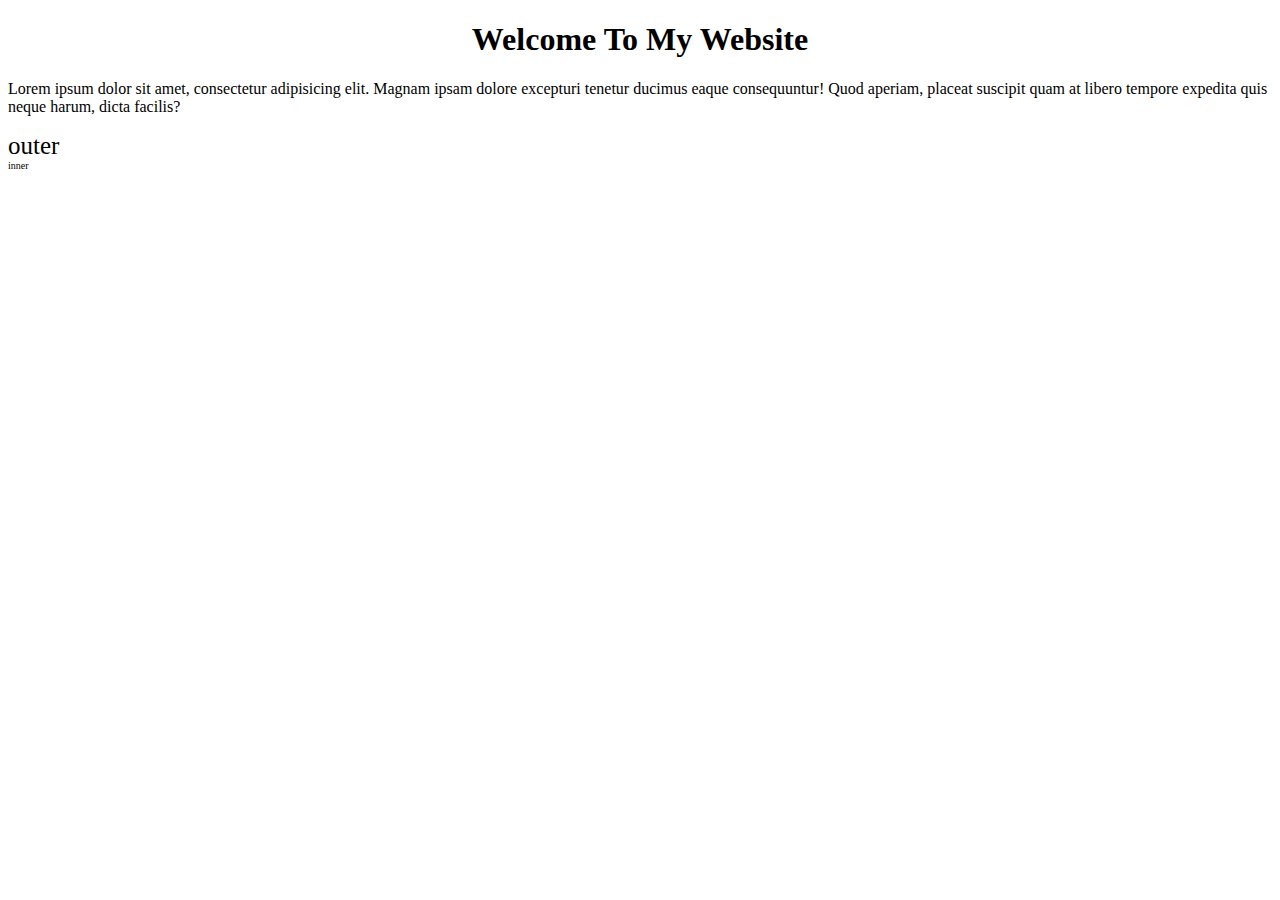
<file: index.html>
<!DOCTYPE html>
<html lang="en">
<head>
    <meta charset="UTF-8">
    <meta name="viewport" content="width=device-width, initial-scale=1.0">
    <title>CSS level 1</title>
    <!-- <style>
    h1{
        color:red;

    }
</style> -->
<!-- <style>
    button{
        background-color:blue;
    } -->
</style>
<link rel="stylesheet" href="style.css">
</head>
<body>
    <!-- <div id="box">
        hello world
    </div>
    <h1 class="heading">shree1</h1>
    <h2 class="heading">shree2</h2>
    <h3 class="heading">shree3</h3>
    <button>Click here1</button>
    <p>Lorem ipsum dolor sit amet, consectetur adipisicing elit. Debitis architecto quibusdam eligendi mollitia, excepturi quod error accusamus asperiores aperiam exercitationem blanditiis culpa reprehenderit, provident a voluptatem unde doloribus! Asperiores, quia.</p>
     -->
    <h1>welcome to my website</h1>
    <p>Lorem ipsum dolor sit amet, consectetur adipisicing elit. Magnam ipsam dolore excepturi tenetur ducimus eaque consequuntur! Quod aperiam, placeat suscipit quam at libero tempore expedita quis neque harum, dicta facilis?</p>
    <div id="outer"> 
        outer
        <div id="inner">
            inner

        </div>
    </div>

    <!-- <h1 style="color:red">Hello World</h1>
    <h1 style="color:purple">Hello World</h1> -->
    <!-- <h1 id="HeadingOne">lets code</h1>
    <p class="myClass">So i have started learning css</p>
    <button class="myClass">Click me</button> -->
   

</body>
</html>
</file>
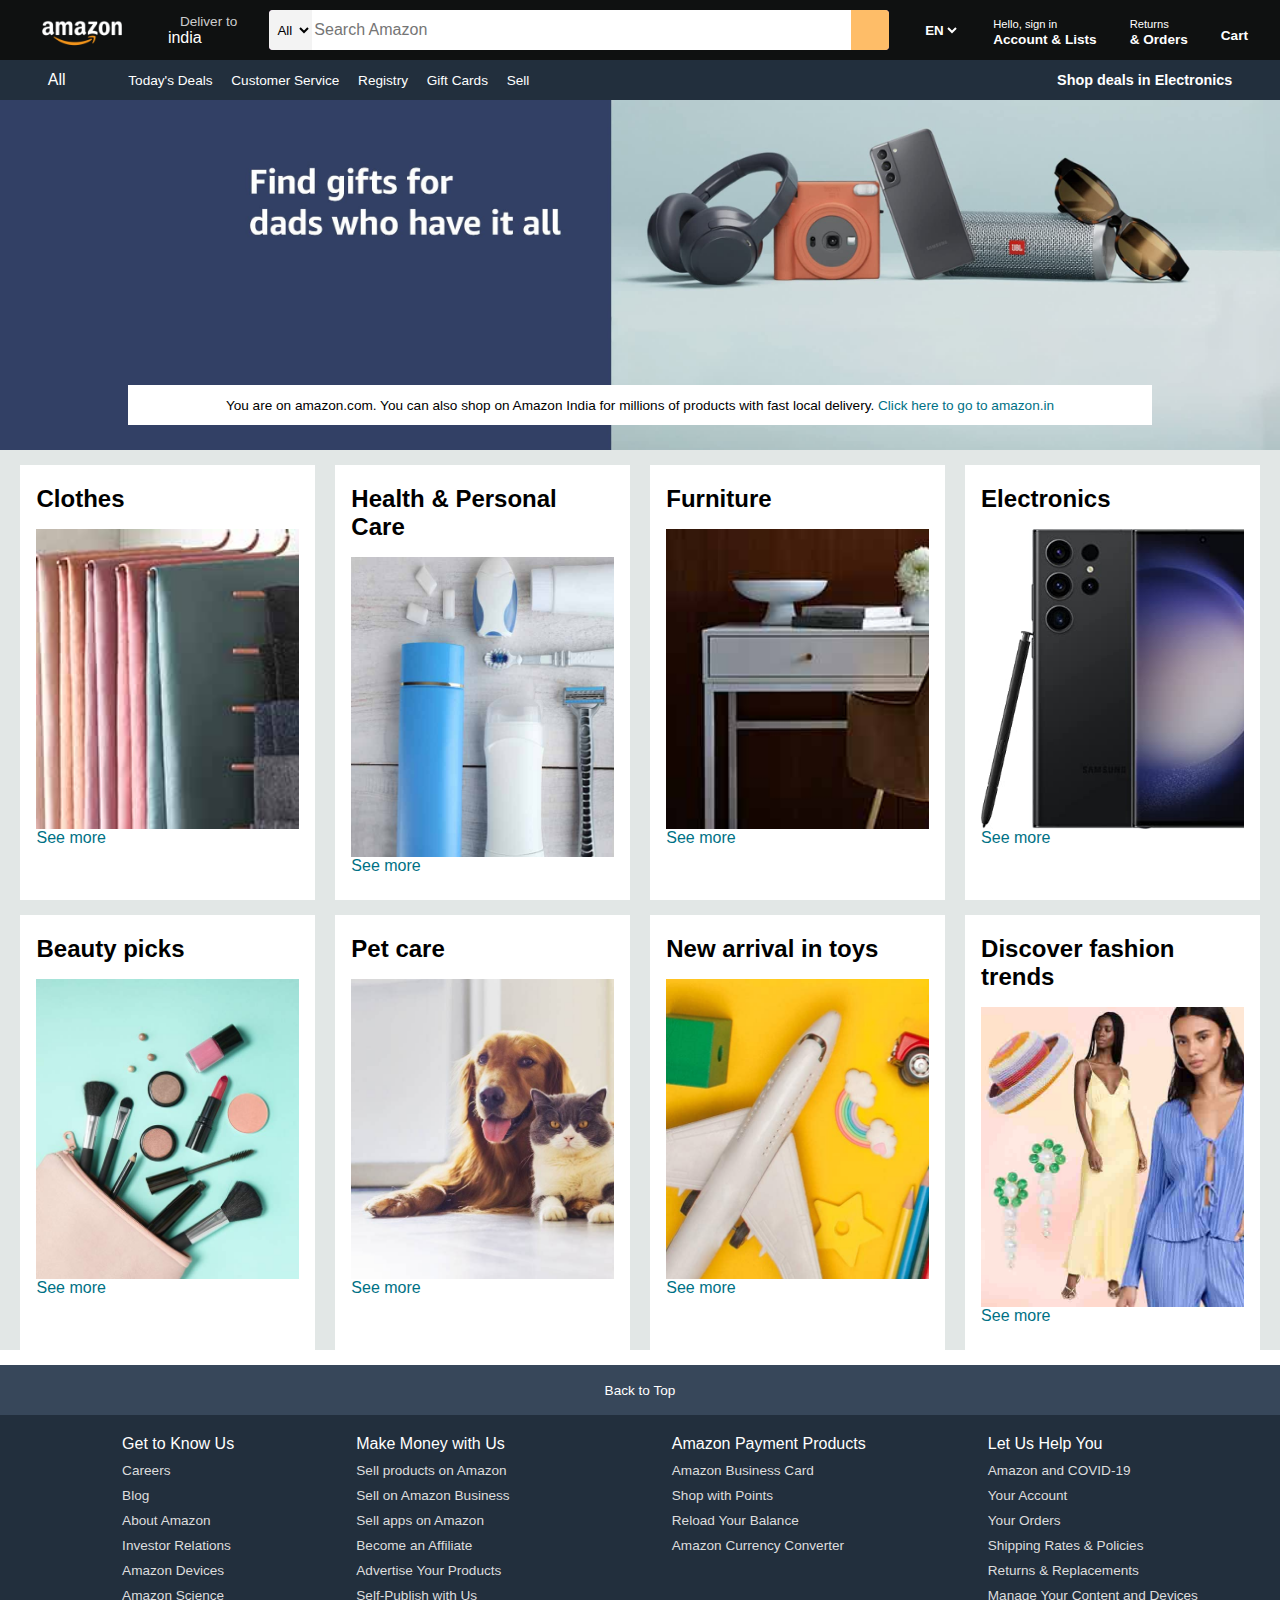
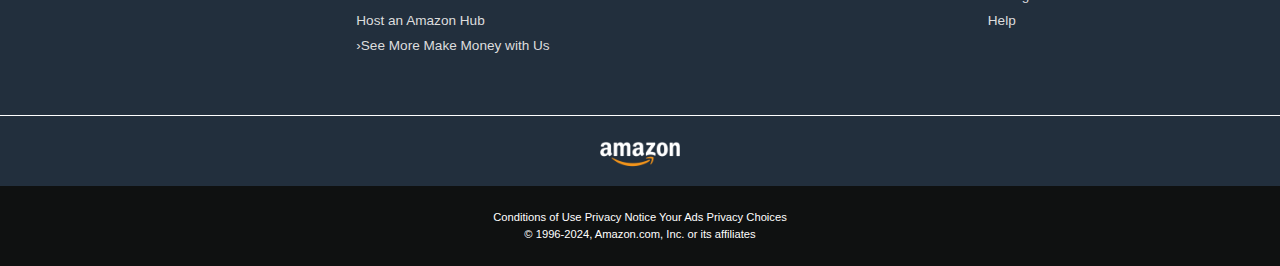
<file: amazon.html>
<!DOCTYPE html>
<html lang="en">
<head>
    <meta charset="UTF-8">
    <meta name="viewport" content="width=device-width, initial-scale=1.0">
    <title>Amazon</title>
    <link rel="stylesheet" href="https://cdnjs.cloudflare.com/ajax/libs/font-awesome/6.6.0/css/all.min.css" integrity="sha512-Kc323vGBEqzTmouAECnVceyQqyqdsSiqLQISBL29aUW4U/M7pSPA/gEUZQqv1cwx4OnYxTxve5UMg5GT6L4JJg==" crossorigin="anonymous" referrerpolicy="no-referrer" />
    <link rel="stylesheet" href="amazon.css">
</head>
<body>
    
    <div class="navbar ">
        <div class="nav-logo border">
            <div class="logo">

            </div>
        </div>
        <div class="nav-address border" >
            <p class="add-first">Deliver to</p>
            <div class="add-icon">
                <i class="fa-solid fa-location-dot"></i>
                <p class="add-second">india</p>
            </div>
        </div>
        <div class="nav-search">
            <select class="search-select">
                <option>All</option>
            </select>
            <input placeholder="Search Amazon" class="search-input">
            <div class="search-icon">
                <i class="fa-solid fa-magnifying-glass"></i>
            </div>
        </div>
        <div class="nav-lang border">
            <select class="lang-select"> 
                <option>EN</option>
            </select>
        </div>
        <div class="nav-singin border">
            <p><span>Hello, sign in</span></p>
            <p class="nav-second"> Account & Lists</p>
        </div>
        <div class="nav-order border">
            <p><span>Returns</span></p>
            <p class="nav-second"> & Orders</p>
        </div>
        <div class="nav-cart border">
            <i class="fa-solid fa-cart-shopping"></i> 
            Cart
        </div>
        
    </div>

    <div class="panel">
        <div class="panel-all">
        <i class="fa-solid fa-bars"></i>
        All
        </div>
        <div class="panel-ops">
            <p>Today's Deals</p>
            <p>Customer Service</p>
            <p>Registry</p>
            <p>Gift Cards</p>
            <p>Sell</p>
        </div>
        <div class="panel-deals">
            Shop deals in Electronics
        </div>
    </div>
    <div class="hero-section">
        <div class="hero-msg">
            <p>You are on amazon.com. You can also shop on Amazon India for millions of products with fast local delivery. <a> Click here to go to amazon.in</a></p>
        </div>
    </div>

    <div class="shop-section">
        <div class=" box" >
            <div class="box-content">
                <h2>Clothes</h2>
            <div class="box-img" style="background-image: url('box1_image.jpg');"></div>
            <p>See more</p>
            </div>
        </div>
        <div class="box" >
            <div class="box-content">
                <h2>Health & Personal Care</h2>
            <div class="box-img" style="background-image: url('box2_image.jpg');"></div>
            <p>See more</p>
            </div>
        </div>
        <div class="box">
            <div class="box-content">
            <h2>Furniture</h2>
        <div class="box-img" style="background-image: url('box3_image.jpg');"></div>
        <p>See more</p>
        </div></div>
        <div class="box">
            <div class="box-content">
                <h2>Electronics</h2>
            <div class="box-img" style="background-image: url('box4_image.jpg');"></div>
            <p>See more</p>
            </div>
        </div>
        <div class="box" >
            <div class="box-content">
                <h2>Beauty picks</h2>
            <div class="box-img" style="background-image: url('box5_image.jpg');"></div>
            <p>See more</p>
            </div>
        </div>
        <div class="box" >
            <div class="box-content">
                <h2>Pet care</h2>
            <div class="box-img" style="background-image: url('box6_image.jpg');"></div>
            <p>See more</p>
            </div>
        </div>
        <div class="box">
            <div class="box-content">
            <h2>New arrival in toys</h2>
        <div class="box-img" style="background-image: url('box7_image.jpg');"></div>
        <p>See more</p>
        </div></div>
        <div class="box">
            <div class="box-content">
                <h2>Discover fashion trends</h2>
            <div class="box-img" style="background-image: url('box8_image.jpg');"></div>
            <p>See more</p>
            </div>
        </div>
    </div>
    <footer>
        <div class="foot-panel1">
            Back to Top
        </div>
        <div class="foot-panel2">
            <ul>
                <p>Get to Know Us</p>
                <a>Careers</a>
                <a>Blog</a>
                <a>About Amazon</a>
                <a>Investor Relations</a>
                <a>Amazon Devices</a>
                <a>Amazon Science</a>
            </ul>
            <ul>
                <p>Make Money with Us</p>
                <a>Sell products on Amazon</a>
                <a>Sell on Amazon Business</a>
                <a>Sell apps on Amazon</a>
                <a>Become an Affiliate</a>
                <a>Advertise Your Products</a>
                <a>Self-Publish with Us</a>
                <a>Host an Amazon Hub</a>
                <a>›See More Make Money with Us</a>
            </ul>
            <ul>
                <p>Amazon Payment Products</p>
                <a>Amazon Business Card</a>
                <a>Shop with Points</a>
                <a>Reload Your Balance</a>
                <a>Amazon Currency Converter</a>
            </ul>
            <ul>
                <p>Let Us Help You</p>
                <a>Amazon and COVID-19</a>
                <a>Your Account</a>
                <a>Your Orders</a>
                <a>Shipping Rates & Policies</a>
                <a>Returns & Replacements</a>
                <a>Manage Your Content and Devices</a>
                <a>Help</a>
            </ul>
        </div>
        <div class="foot-panel3">
            <div class="logo">        
            </div>

        </div>
        <div class="foot-panel4">
            <div class="pages">
                <a>Conditions of Use</a>
                <a>Privacy Notice</a>
                <a>Your Ads Privacy Choices</a>

            </div>
            <div class="copyright">
                © 1996-2024, Amazon.com, Inc. or its affiliates
            </div>
        </div>
    </footer>
    

</body>
</html>
</file>
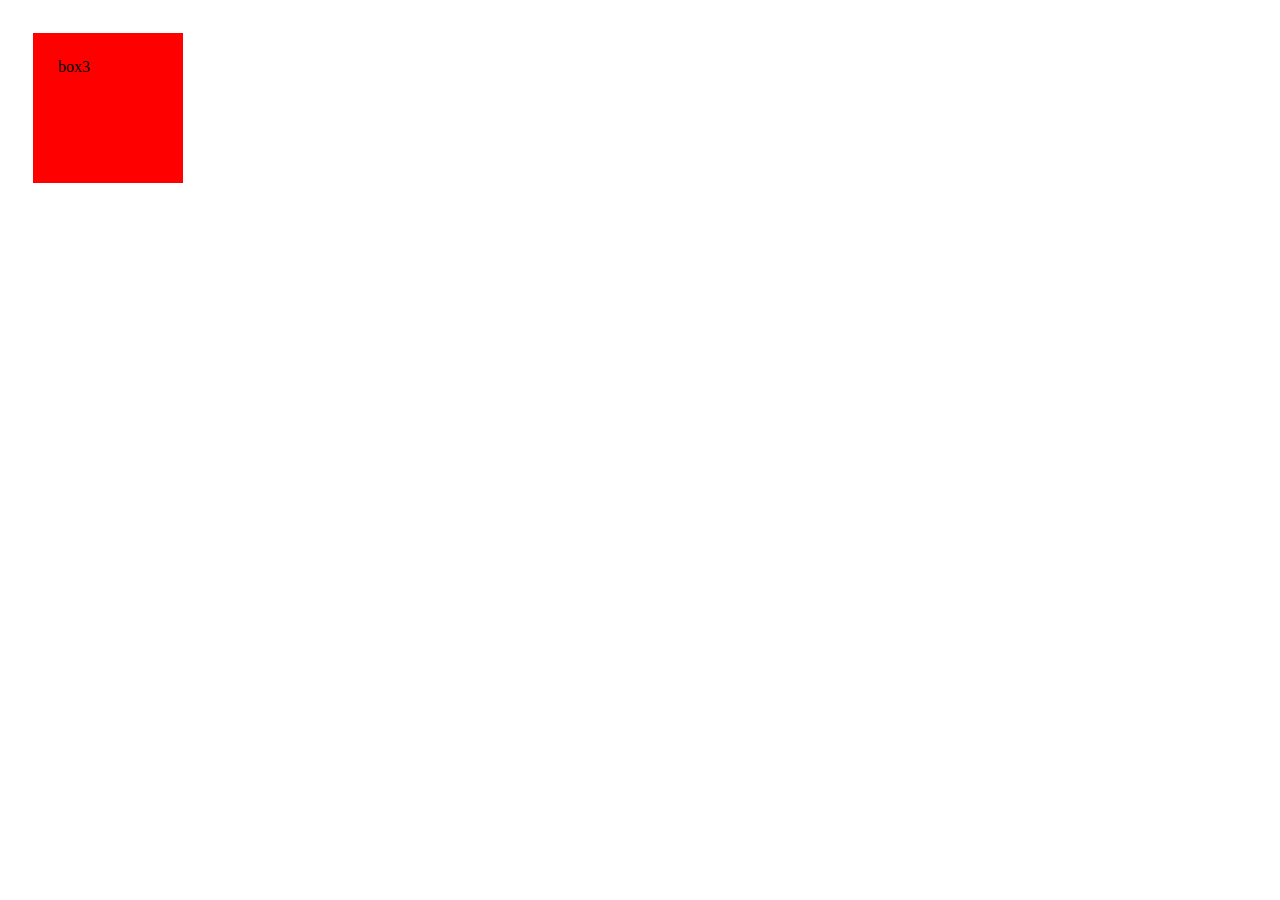
<file: indexx.html>
<!DOCTYPE html>
<html lang="en">
<head>
    <meta charset="UTF-8">
    <meta name="viewport" content="width=device-width, initial-scale=1.0">
    <title>CSS level 2</title>
    <link rel="stylesheet" href="stylee.css">
</head>
<body>
    <!-- <h1>This is the heading</h1>
    <p>Lorem, ipsum dolor sit amet consectetur adipisicing elit. Aperiam ullam asperiores ut, sed nobis minima magni alias autem natus cum vitae placeat, laboriosam quam facilis laudantium iusto architecto obcaecati beatae.</p>
    <button>click me</button> -->
    <!-- <div> div1</div><br>
    <div> div2</div><br>
    <div> div3</div> -->
    <!-- <div>Hello </div>
    <button>Click here</button> -->
    <!-- <div style="background-color: blue;">box1</div>
    <div id="box2" style="background-color:gold;">box2</div> -->
    <div>box3</div>
    
    
</body>
</html>
</file>
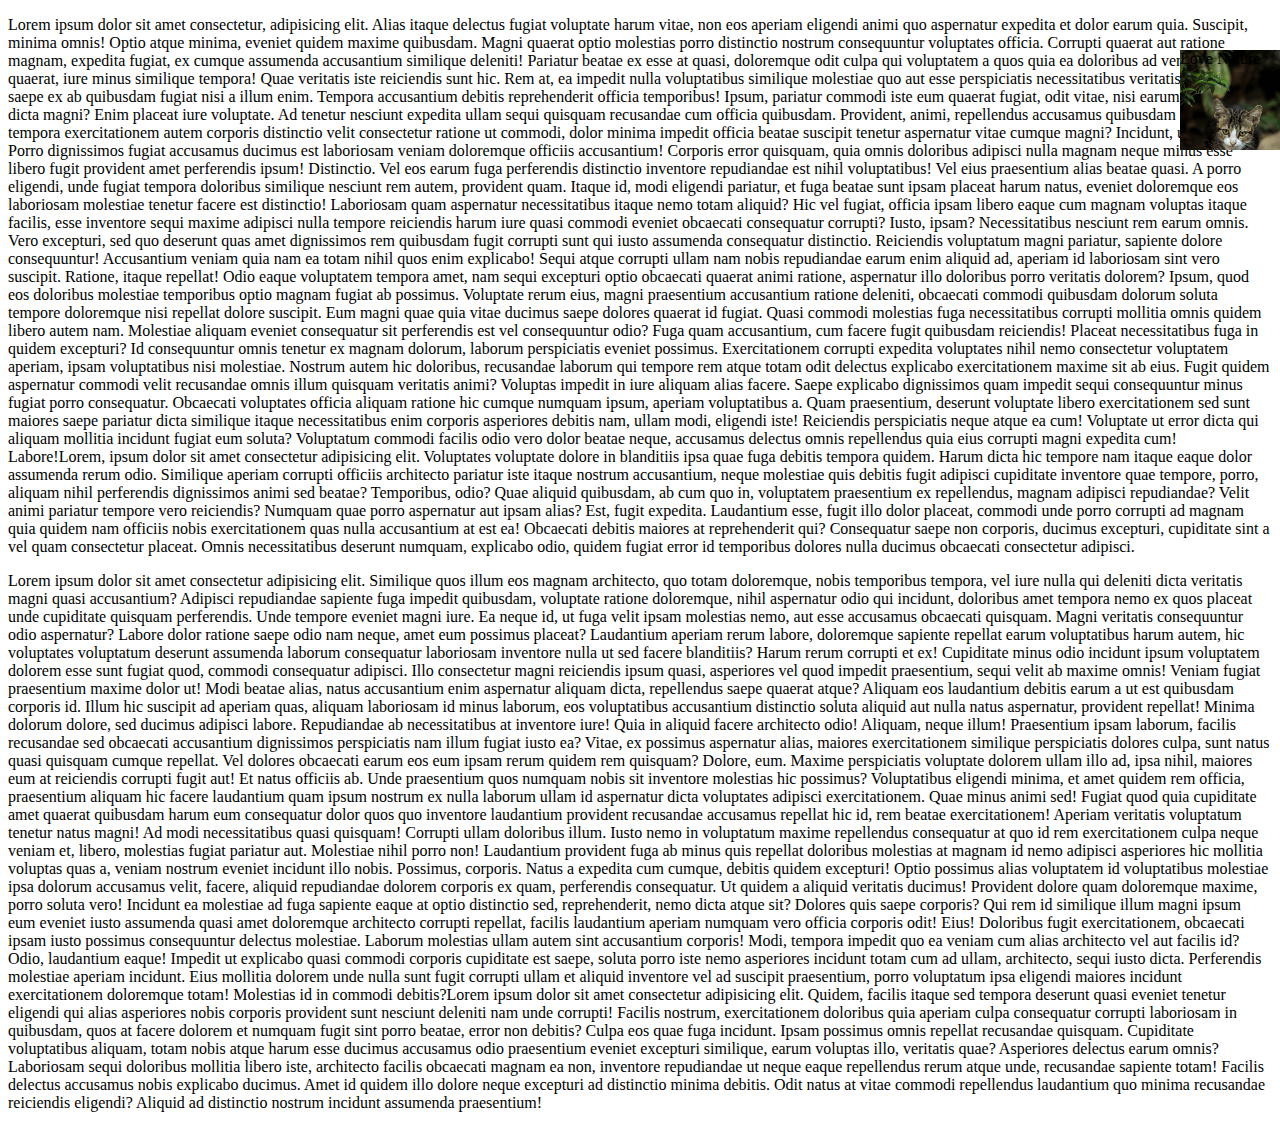
<file: level3.html>
<!DOCTYPE html>
<html lang="en">
<head>
    <meta charset="UTF-8">
    <meta name="viewport" content="width=device-width, initial-scale=1.0">
    <title>CSS level 3</title>
    <link rel="stylesheet" href="level33.css">
</head>
<body>
    <!-- <div id="box1">
        box1
        <div id="box2">box2</div>
    </div> -->
    <!-- <h1>position playground</h1>
    <div id="box1">box1</div>
    <div id="box2">box2</div>
    <div id="box3">box3</div>
    <div id="box4">box4</div>
    -->
    <p>Lorem ipsum dolor sit amet consectetur, adipisicing elit. Alias itaque delectus fugiat voluptate harum vitae, non eos aperiam eligendi animi quo aspernatur expedita et dolor earum quia. Suscipit, minima omnis!
    Optio atque minima, eveniet quidem maxime quibusdam. Magni quaerat optio molestias porro distinctio nostrum consequuntur voluptates officia. Corrupti quaerat aut ratione magnam, expedita fugiat, ex cumque assumenda accusantium similique deleniti!
    Pariatur beatae ex esse at quasi, doloremque odit culpa qui voluptatem a quos quia ea doloribus ad veniam veritatis quaerat, iure minus similique tempora! Quae veritatis iste reiciendis sunt hic.
    Rem at, ea impedit nulla voluptatibus similique molestiae quo aut esse perspiciatis necessitatibus veritatis, veniam saepe ex ab quibusdam fugiat nisi a illum enim. Tempora accusantium debitis reprehenderit officia temporibus!
    Ipsum, pariatur commodi iste eum quaerat fugiat, odit vitae, nisi earum modi animi dicta magni? Enim placeat iure voluptate. Ad tenetur nesciunt expedita ullam sequi quisquam recusandae cum officia quibusdam.
    Provident, animi, repellendus accusamus quibusdam rerum tempora exercitationem autem corporis distinctio velit consectetur ratione ut commodi, dolor minima impedit officia beatae suscipit tenetur aspernatur vitae cumque magni? Incidunt, unde nulla.
    Porro dignissimos fugiat accusamus ducimus est laboriosam veniam doloremque officiis accusantium! Corporis error quisquam, quia omnis doloribus adipisci nulla magnam neque minus esse libero fugit provident amet perferendis ipsum! Distinctio.
    Vel eos earum fuga perferendis distinctio inventore repudiandae est nihil voluptatibus! Vel eius praesentium alias beatae quasi. A porro eligendi, unde fugiat tempora doloribus similique nesciunt rem autem, provident quam.
    Itaque id, modi eligendi pariatur, et fuga beatae sunt ipsam placeat harum natus, eveniet doloremque eos laboriosam molestiae tenetur facere est distinctio! Laboriosam quam aspernatur necessitatibus itaque nemo totam aliquid?
    Hic vel fugiat, officia ipsam libero eaque cum magnam voluptas itaque facilis, esse inventore sequi maxime adipisci nulla tempore reiciendis harum iure quasi commodi eveniet obcaecati consequatur corrupti? Iusto, ipsam?
    Necessitatibus nesciunt rem earum omnis. Vero excepturi, sed quo deserunt quas amet dignissimos rem quibusdam fugit corrupti sunt qui iusto assumenda consequatur distinctio. Reiciendis voluptatum magni pariatur, sapiente dolore consequuntur!
    Accusantium veniam quia nam ea totam nihil quos enim explicabo! Sequi atque corrupti ullam nam nobis repudiandae earum enim aliquid ad, aperiam id laboriosam sint vero suscipit. Ratione, itaque repellat!
    Odio eaque voluptatem tempora amet, nam sequi excepturi optio obcaecati quaerat animi ratione, aspernatur illo doloribus porro veritatis dolorem? Ipsum, quod eos doloribus molestiae temporibus optio magnam fugiat ab possimus.
    Voluptate rerum eius, magni praesentium accusantium ratione deleniti, obcaecati commodi quibusdam dolorum soluta tempore doloremque nisi repellat dolore suscipit. Eum magni quae quia vitae ducimus saepe dolores quaerat id fugiat.
    Quasi commodi molestias fuga necessitatibus corrupti mollitia omnis quidem libero autem nam. Molestiae aliquam eveniet consequatur sit perferendis est vel consequuntur odio? Fuga quam accusantium, cum facere fugit quibusdam reiciendis!
    Placeat necessitatibus fuga in quidem excepturi? Id consequuntur omnis tenetur ex magnam dolorum, laborum perspiciatis eveniet possimus. Exercitationem corrupti expedita voluptates nihil nemo consectetur voluptatem aperiam, ipsam voluptatibus nisi molestiae.
    Nostrum autem hic doloribus, recusandae laborum qui tempore rem atque totam odit delectus explicabo exercitationem maxime sit ab eius. Fugit quidem aspernatur commodi velit recusandae omnis illum quisquam veritatis animi?
    Voluptas impedit in iure aliquam alias facere. Saepe explicabo dignissimos quam impedit sequi consequuntur minus fugiat porro consequatur. Obcaecati voluptates officia aliquam ratione hic cumque numquam ipsum, aperiam voluptatibus a.
    Quam praesentium, deserunt voluptate libero exercitationem sed sunt maiores saepe pariatur dicta similique itaque necessitatibus enim corporis asperiores debitis nam, ullam modi, eligendi iste! Reiciendis perspiciatis neque atque ea cum!
    Voluptate ut error dicta qui aliquam mollitia incidunt fugiat eum soluta? Voluptatum commodi facilis odio vero dolor beatae neque, accusamus delectus omnis repellendus quia eius corrupti magni expedita cum! Labore!Lorem, ipsum dolor sit amet consectetur adipisicing elit. Voluptates voluptate dolore in blanditiis ipsa quae fuga debitis tempora quidem. Harum dicta hic tempore nam itaque eaque dolor assumenda rerum odio.
    Similique aperiam corrupti officiis architecto pariatur iste itaque nostrum accusantium, neque molestiae quis debitis fugit adipisci cupiditate inventore quae tempore, porro, aliquam nihil perferendis dignissimos animi sed beatae? Temporibus, odio?
    Quae aliquid quibusdam, ab cum quo in, voluptatem praesentium ex repellendus, magnam adipisci repudiandae? Velit animi pariatur tempore vero reiciendis? Numquam quae porro aspernatur aut ipsam alias? Est, fugit expedita.
    Laudantium esse, fugit illo dolor placeat, commodi unde porro corrupti ad magnam quia quidem nam officiis nobis exercitationem quas nulla accusantium at est ea! Obcaecati debitis maiores at reprehenderit qui?
    Consequatur saepe non corporis, ducimus excepturi, cupiditate sint a vel quam consectetur placeat. Omnis necessitatibus deserunt numquam, explicabo odio, quidem fugiat error id temporibus dolores nulla ducimus obcaecati consectetur adipisci.</p>
    <div>Love Nature</div>
    <p> Lorem ipsum dolor sit amet consectetur adipisicing elit. Similique quos illum eos magnam architecto, quo totam doloremque, nobis temporibus tempora, vel iure nulla qui deleniti dicta veritatis magni quasi accusantium?
    Adipisci repudiandae sapiente fuga impedit quibusdam, voluptate ratione doloremque, nihil aspernatur odio qui incidunt, doloribus amet tempora nemo ex quos placeat unde cupiditate quisquam perferendis. Unde tempore eveniet magni iure.
    Ea neque id, ut fuga velit ipsam molestias nemo, aut esse accusamus obcaecati quisquam. Magni veritatis consequuntur odio aspernatur? Labore dolor ratione saepe odio nam neque, amet eum possimus placeat?
    Laudantium aperiam rerum labore, doloremque sapiente repellat earum voluptatibus harum autem, hic voluptates voluptatum deserunt assumenda laborum consequatur laboriosam inventore nulla ut sed facere blanditiis? Harum rerum corrupti et ex!
    Cupiditate minus odio incidunt ipsum voluptatem dolorem esse sunt fugiat quod, commodi consequatur adipisci. Illo consectetur magni reiciendis ipsum quasi, asperiores vel quod impedit praesentium, sequi velit ab maxime omnis!
    Veniam fugiat praesentium maxime dolor ut! Modi beatae alias, natus accusantium enim aspernatur aliquam dicta, repellendus saepe quaerat atque? Aliquam eos laudantium debitis earum a ut est quibusdam corporis id.
    Illum hic suscipit ad aperiam quas, aliquam laboriosam id minus laborum, eos voluptatibus accusantium distinctio soluta aliquid aut nulla natus aspernatur, provident repellat! Minima dolorum dolore, sed ducimus adipisci labore.
    Repudiandae ab necessitatibus at inventore iure! Quia in aliquid facere architecto odio! Aliquam, neque illum! Praesentium ipsam laborum, facilis recusandae sed obcaecati accusantium dignissimos perspiciatis nam illum fugiat iusto ea?
    Vitae, ex possimus aspernatur alias, maiores exercitationem similique perspiciatis dolores culpa, sunt natus quasi quisquam cumque repellat. Vel dolores obcaecati earum eos eum ipsam rerum quidem rem quisquam? Dolore, eum.
    Maxime perspiciatis voluptate dolorem ullam illo ad, ipsa nihil, maiores eum at reiciendis corrupti fugit aut! Et natus officiis ab. Unde praesentium quos numquam nobis sit inventore molestias hic possimus?
    Voluptatibus eligendi minima, et amet quidem rem officia, praesentium aliquam hic facere laudantium quam ipsum nostrum ex nulla laborum ullam id aspernatur dicta voluptates adipisci exercitationem. Quae minus animi sed!
    Fugiat quod quia cupiditate amet quaerat quibusdam harum eum consequatur dolor quos quo inventore laudantium provident recusandae accusamus repellat hic id, rem beatae exercitationem! Aperiam veritatis voluptatum tenetur natus magni!
    Ad modi necessitatibus quasi quisquam! Corrupti ullam doloribus illum. Iusto nemo in voluptatum maxime repellendus consequatur at quo id rem exercitationem culpa neque veniam et, libero, molestias fugiat pariatur aut.
    Molestiae nihil porro non! Laudantium provident fuga ab minus quis repellat doloribus molestias at magnam id nemo adipisci asperiores hic mollitia voluptas quas a, veniam nostrum eveniet incidunt illo nobis.
    Possimus, corporis. Natus a expedita cum cumque, debitis quidem excepturi! Optio possimus alias voluptatem id voluptatibus molestiae ipsa dolorum accusamus velit, facere, aliquid repudiandae dolorem corporis ex quam, perferendis consequatur.
    Ut quidem a aliquid veritatis ducimus! Provident dolore quam doloremque maxime, porro soluta vero! Incidunt ea molestiae ad fuga sapiente eaque at optio distinctio sed, reprehenderit, nemo dicta atque sit?
    Dolores quis saepe corporis? Qui rem id similique illum magni ipsum eum eveniet iusto assumenda quasi amet doloremque architecto corrupti repellat, facilis laudantium aperiam numquam vero officia corporis odit! Eius!
    Doloribus fugit exercitationem, obcaecati ipsam iusto possimus consequuntur delectus molestiae. Laborum molestias ullam autem sint accusantium corporis! Modi, tempora impedit quo ea veniam cum alias architecto vel aut facilis id?
    Odio, laudantium eaque! Impedit ut explicabo quasi commodi corporis cupiditate est saepe, soluta porro iste nemo asperiores incidunt totam cum ad ullam, architecto, sequi iusto dicta. Perferendis molestiae aperiam incidunt.
    Eius mollitia dolorem unde nulla sunt fugit corrupti ullam et aliquid inventore vel ad suscipit praesentium, porro voluptatum ipsa eligendi maiores incidunt exercitationem doloremque totam! Molestias id in commodi debitis?Lorem ipsum dolor sit amet consectetur adipisicing elit. Quidem, facilis itaque sed tempora deserunt quasi eveniet tenetur eligendi qui alias asperiores nobis corporis provident sunt nesciunt deleniti nam unde corrupti!
    Facilis nostrum, exercitationem doloribus quia aperiam culpa consequatur corrupti laboriosam in quibusdam, quos at facere dolorem et numquam fugit sint porro beatae, error non debitis? Culpa eos quae fuga incidunt.
    Ipsam possimus omnis repellat recusandae quisquam. Cupiditate voluptatibus aliquam, totam nobis atque harum esse ducimus accusamus odio praesentium eveniet excepturi similique, earum voluptas illo, veritatis quae? Asperiores delectus earum omnis?
    Laboriosam sequi doloribus mollitia libero iste, architecto facilis obcaecati magnam ea non, inventore repudiandae ut neque eaque repellendus rerum atque unde, recusandae sapiente totam! Facilis delectus accusamus nobis explicabo ducimus.
    Amet id quidem illo dolore neque excepturi ad distinctio minima debitis. Odit natus at vitae commodi repellendus laudantium quo minima recusandae reiciendis eligendi? Aliquid ad distinctio nostrum incidunt assumenda praesentium!</p>
    
</body>
</html>
</file>
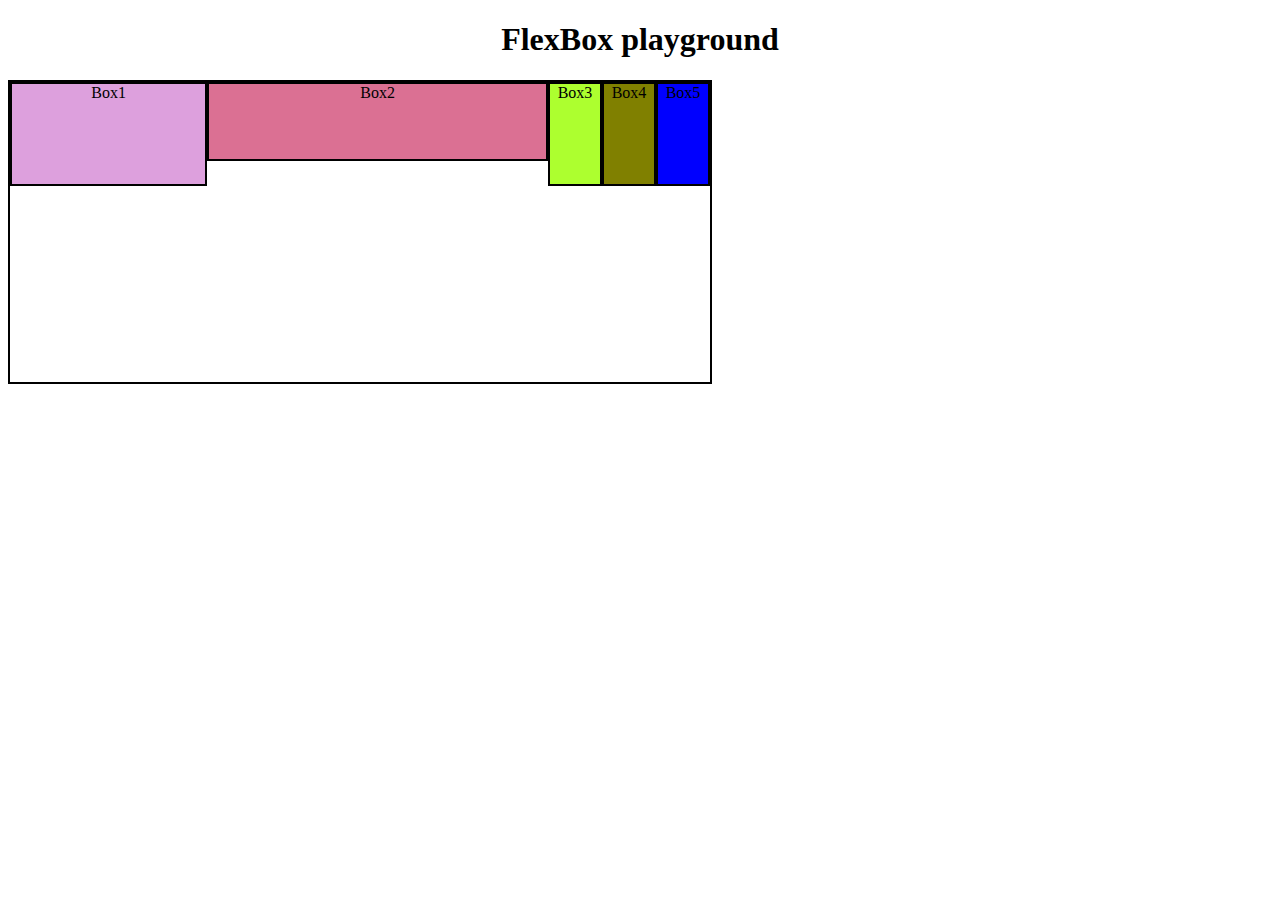
<file: level4.html>
<!DOCTYPE html>
<html lang="en">
<head>
    <meta charset="UTF-8">
    <meta name="viewport" content="width=device-width, initial-scale=1.0">
    <title>Level 4</title>
    <link rel="stylesheet" href="level4.css">
</head>
<body>
    <h1>FlexBox playground</h1>
    <div id="container">
        <div id="box1">Box1</div>
        <div id="box2">Box2</div>
        <div id="box3">Box3</div>
        <div id="box4">Box4</div>
        <div id="box5">Box5</div>
    </div>
    
</body>
</html>
</file>
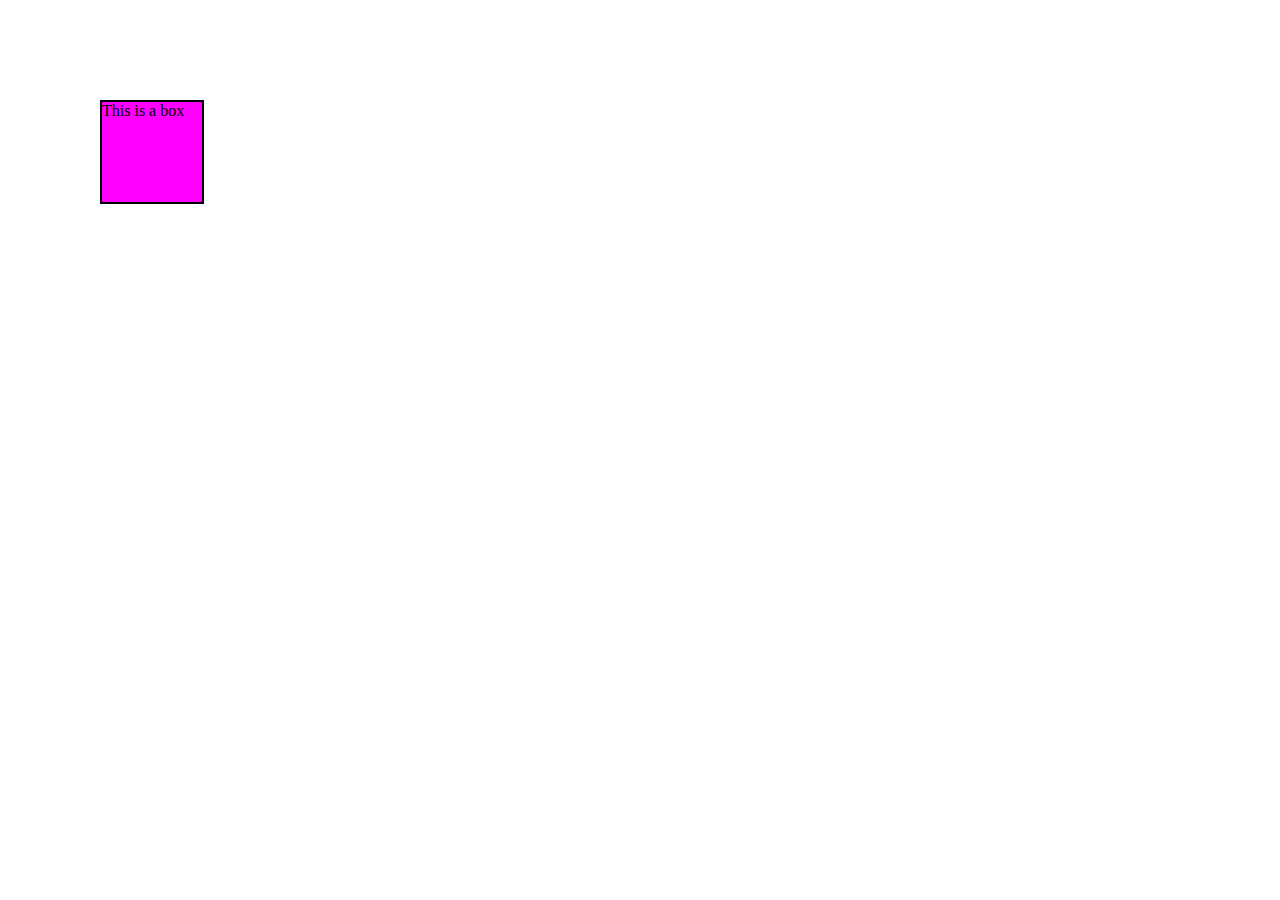
<file: level5.html>
<!DOCTYPE html>
<html lang="en">
<head>
    <meta charset="UTF-8">
    <meta name="viewport" content="width=device-width, initial-scale=1.0">
    <title>css level 5</title>
    <link rel="stylesheet" href="level5.css">
</head>
<body>
    <div>This is a box</div>
    
</body>
</html>
</file>
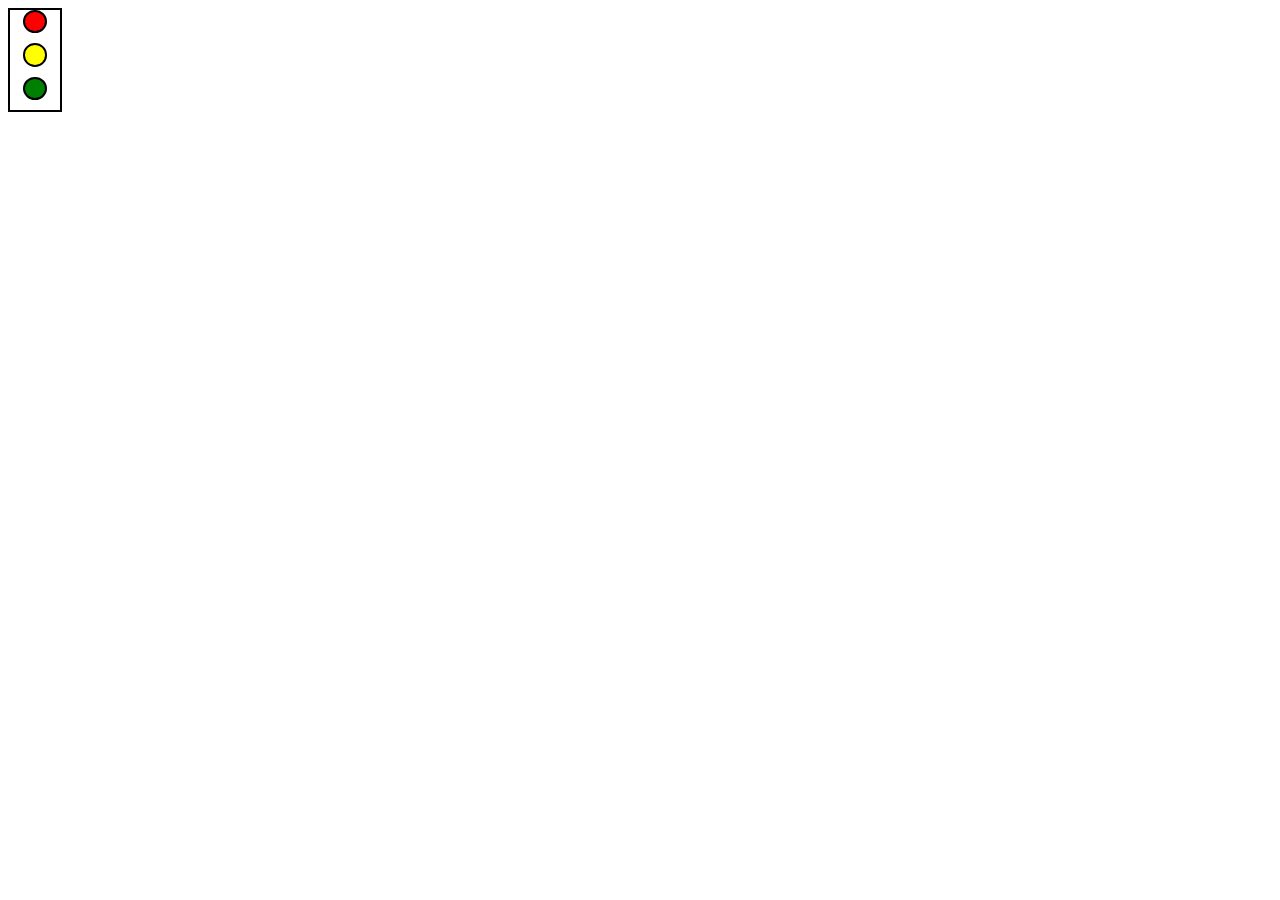
<file: p1.html>
<!DOCTYPE html>
<html lang="en">
<head>
    <meta charset="UTF-8">
    <meta name="viewport" content="width=device-width, initial-scale=1.0">
    <title>Traffic Lights</title>
    <link rel="stylesheet" href="p1.css">
</head>
<body>
    <div>
        <div id="div1"></div>
        <div id="div2"></div>
        <div id="div3"></div>
    </div>
    
</body>
</html>
</file>
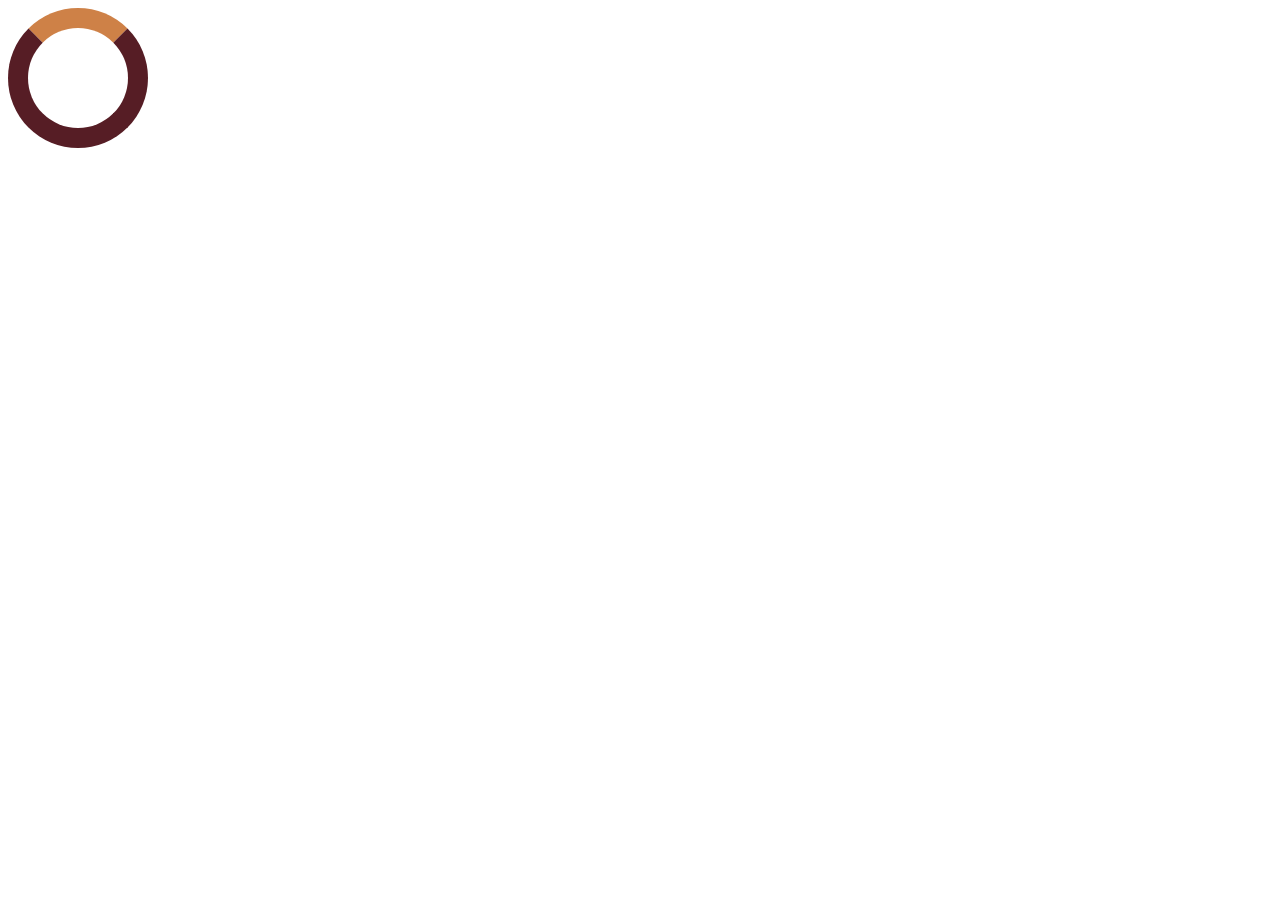
<file: p3.html>
<!DOCTYPE html>
<html lang="en">
<head>
    <meta charset="UTF-8">
    <meta name="viewport" content="width=device-width, initial-scale=1.0">
    <title>creating a Loader</title>
    <link rel="stylesheet" href="p3.css">
</head>
<body>
    <div class="loader"></div>
    
</body>
</html>
</file>
<file: style.css>
/* /* h1{
    color:yellow;
} */

/* p{
    color:aquamarine;
}

button{
    color:blueviolet;
    background-color: aliceblue;
}
/* body{
    background-color: rgb(200,255,0);
} */
/* body{
    background-color:#03b6fc;
} */ 

/* *{
    color:whitesmoke;
}
#HeadingOne{
    color:blueviolet;
}
.myClass{
    color:goldenrod;
}  */

/* #box{
    background-color: blue;
    color:white;
}
.heading{
    color: red;
}
/* button{
    color: green;
} */
/* p{
    text-align: center;
    text-decoration: blueviolet center;
    font-family: Arial;
    font-size: 25px;
    line-height: 50px;
    text-transform: uppercase;
} */ 

h1{
    text-align: center;
    text-transform: capitalize;
}
*{
    font-family: 'Times New Roman';
}
#outer{
    font-size: 25px;
}
#inner{
    font-size: 10px;
}
</file>
<file: amazon.css>
*{
    margin: 0;
    font-family: Arial;
    border: border-box;
}
.navbar{
    height: 60px;
    background-color: #0f1111;
    color: white;
    display: flex;
    align-items: center;
    justify-content: space-evenly;
}
.nav-logo{
    height: 50px;
    width: 100px;    
}
.logo{
    background-image: url(amazon_logo.png);
    height: 50px;
    width: 100%;
    background-size: cover;
}
.border{
    border: 1.5px solid transparent;
}
.border:hover{
    border: 1.5px solid white;
}
/* box2 */
.add-first{
   color: #cccccc;
   font-size: 0.85rem;
   margin-left: 15px;
}
.add-second{
    font-size: 1rem;
    margin-left: 3px;

}
.add-icon{
    display: flex;
    align-items: center;
}
/* box3 */

.nav-search{
    display: flex;
    justify-content: space-evenly;
    background-color: plum;
    width:620px ;
    height: 40px;
    border-radius:4px ;
}
.search-select{
    background-color: #f3f3f3;
    text-align: center;
    border-top-left-radius:4px ;
    border-bottom-left-radius:4px ;
    width: 50px;
    border: none;

}
.search-input{
    width: 100%;
    font-size: 1rem;
    border: none;
}
.search-icon{
    width: 45px;
    display: flex;
    justify-content: center;
    align-items: center;
    font-size: 1.2rem;
    background-color: #febd68;
    border-top-right-radius:4px ;
    border-bottom-right-radius:4px ;
    color: #0f1111;
}
.nav-search:hover{
    border: 2px solid #febd68 ;
}
/* box4 */
.lang-select{
    border: none;
    background-color: #0f1111;
    color: white;
    font-weight: 700;
    
}
/* box44 */
span{
    font-size: 0.7rem;
}
.nav-second{
    font-size: 0.85rem;
    font-weight: 700;
}
/* box6 */
.nav-cart i{
    font-size: 30px;
}
.nav-cart{
    font-size: 0.85rem;
    font-weight: 700;
}
/* panel */
.panel{
    height: 40px;
    background-color:#222f3d ;
    display: flex;
    color: white;
    align-items: center;
    justify-content: space-evenly;
}
.panel-ops p{
    display: inline;
    margin-left: 15px;
}
.panel-ops{
    width: 70%;
    font-size: 0.85rem;
}
.panel-deals{
    font-size: 0.9rem;
    font-weight: 700;
}
/* hero section */
.hero-section{
    background-image: url(hero_image.jpg);
    background-size: cover;
    height: 350px;
    display: flex;
    justify-content: center;
    align-items: flex-end;
}
.hero-msg{
    background-color: white;
    color: black;
    height: 40px;
    display: flex;
    align-items: center;
    justify-content: center;
    font-size: 0.85rem;
    width: 80%;
    margin-bottom: 25px;
    
}
.hero-msg a{
    color: #007185;

}
/* shop section */
.shop-section{
    display: flex;
    flex-wrap: wrap;
    justify-content: space-evenly;
    background-color: #e2e7e6;
}
.box{
    /* border: 2px solid black; */
    height: 400px;
    width:23% ;
    background-color: white;
    padding: 20px 0px 15px;
    margin-top: 15px;
}
.box-img{
    height:300px ;
    background-size: cover;
    margin-top: 1rem;
    margin-bottom: 1 rem;
}
.box-content{
    margin-left: 1rem;
    margin-right: 1rem;
}
.box-content p{
    color: #007185;
}
/* footer */
footer{
    margin-top: 15px;
}
.foot-panel1{
    background-color:#37475a ;
    color: white;
    height: 50px;
    display: flex;
    justify-content: center;
    align-items: center;
    font-size: 0.85rem;
}
.foot-panel2{
    background-color: #222f3d;
    color: white;
    height: 300px;
    display: flex;
    justify-content: space-evenly;
}
ul{
    margin-top: 20px;
}
ul a{
    display: block;
    font-size: 0.85rem;
    margin-top: 10px;
    color: #dddddd;
}
.foot-panel3{
    background-color:#222f3d ;
    color: white;
    border-top: 0.5px solid white;
    height: 70px;
    display: flex;
    justify-content: center;
    align-items: center;
}
.logo{
    background-image: url(amazon_logo.png);
    height: 50px;
    background-size: cover;
    width: 100px;

}
.foot-panel4{
    background-color: #0f1111;
    color: white;
    height: 80px;
    font-size: 0.7rem;
    text-align: center;
}
.pages{
    padding-top: 25px;
}
.copyright{
    padding-top:5px ;
}
</file>
<file: stylee.css>
div{
    /* height: 150px;
    width: 100px; */
    /* if both are same then will get a circle */
    /* background-color: burlywood; */
    /* border-width: 2px;
    border-style: solid;
    border-color: slateblue; */
    /* text-align: center;*/
    /* border: 3px solid black;  */
    /* border-radius: 20%; */
    /* border-radius: 50px; */
    /* padding-left: 25px;
    padding-right: 25px;
    padding-top: 25px;
    padding-bottom: 25px;
    margin: 50px; */
    /* margin-right: 20px;
    margin-left: 10px;
    margin-right: 20px; */
    /* background-color: green;
    border-radius: 50%;
    text-align: center; */
    /* display: inline; */
    height: 100px;
    width: 100px;
    padding: 25px;
    margin: 25px;
    display: inline-block;
    background-color: rgba(255,0,0,1);

}
/* button{
    display: inline;
} */

/* #box2{
    visibility: hidden;
} */
</file>
<file: level33.css>
/* #box1{
    height: 100px;
    width: 100px;
    background-color: green;
    font-size: 10px;
}
#box2{
    height: 50px;
    width: 50%;
    background-color: yellow;
    margin-left: 10%;
    font-size: 2em;
} */

/* div{
    height: 100px;
    width: 100px;
    background-color: plum;
    border: 2px solid black;
    display: inline-block;
} */
/* #box1{
    position: static;
    top: 2px;
    z-index: 1;
}
#box2{
    position: relative;
    top: 10px;
    right: 20px;
    z-index: -1;

}
#box3{
    position: absolute;
    top: 0;
    right: 20px;
}
#box4{
    position: fixed;
    right: 20px;
} */


/* #box1{
    background-image: url("cat.jpg");
    background-size: cover;
} */

div{
    height: 100px;
    width: 100px;
    background-image:url("cat.jpg");
    background-size: cover;
    color: rgb(0, 0, 0);
    position: fixed;
    right: 0px;
    top: 50px;
}
</file>
<file: level4.css>
body{
    text-align: center;
}
div{
    height: 100px;
    width: 50px;
    display: inline-block;
    border: 2px solid black;

}
#container{
    height: 300px;
    width: 700px;
    display: flex;
    flex-direction: row;
    /* flex-direction: column-reverse; */
    justify-content: center;
    /* flex-wrap: wrap; */
    align-items: flex-start;
    /* align-content: center; */

}
#box1{
    background-color: plum;
    flex-grow: 1;
    
}
#box2{
    background-color: palevioletred;
    height: 75px;
    /* align-self: flex-end; */
    flex-grow: 2;
}
#box3{
    background-color:greenyellow;
}
#box4{
    background-color: olive;
}
#box5{
    background-color: blue;
</file>
<file: level5.css>
div{
    height:100px;
    width: 100px;
    background-color:fuchsia;
    border: 2px solid black;
    /* transition-property: all;
    transition-duration: 2s; */
    position: absolute;
    top: 100px;
    left: 100px;
    /* transition-timing-function: steps(5); */
     /* transition-timing-function: cubic-bezier(0.075, 0.82, 0.165, 1); */
    /* transition-delay: 3s; */ 
    /* transform: rotate(360deg); */
    /* rotate: x 180deg; */
    /* transition: all 2s ease-in; */
    animation-name: colorAnimate;
    animation-duration: 3s;
    animation-timing-function: ease-in;
    animation-delay: 1s;
    animation-iteration-count: 5;
    /* animation-direction: normal; */
    animation-direction: alternate-reverse;
    
}
@keyframes colorAnimate {
    /* from {left: 0px;background-color: plum;}
    to {left: 500px;background-color: cornflowerblue;color: beige;} */

    0% {left: 0px;background-color: plum;}
    50%{
        background-color:yellowgreen ;
    }
    100% {left: 500px;background-color: cornflowerblue;color: beige;}
}
div:hover{
    /* background-color: red;
    color: white;
    font-size: 50px; */
    /* transform: scale(2); */
    /* transform: rotate(180deg); */
    /* transform: translate(-200px); */
    /* transform: translate(100px,70px); */
    /* transform: skew(90deg); */
}
/* div:active{
    background-color: yellow;
    color: white;
} */
</file>
<file: p1.css>
div{
    height: 100px;
    width: 50px;
    border: 2px solid black;
    display: flex;
    flex-direction: column;
    justify-content: center;
    align-items: center;
    
}
#div1{
    height: 20px;
    width: 20px;
    border-radius: 100%;
    background-color: red;
    margin-bottom: 10px;
    top: 5px;
   
    
    
}
#div2{
    height: 20px;
    width: 20px;
    border-radius: 100%;
    background-color: yellow;
    margin-bottom: 10px;

}
#div3{
    height: 20px;
    width: 20px;
    border-radius: 100%;
    background-color: green;
    margin-bottom: 10px;
    
}
/* .bottom-gap{
    margin-bottom: 50px;
} */
</file>
<file: p3.css>
.loader{
    height: 100px;
    width: 100px;
    border: 20px solid #561D25;
    border-radius: 50%;
    border-top: 20px solid #CE8147;
    animation-name: spinAnimate;
    animation-duration: 1s;
    animation-timing-function: ease-in-out;
    animation-delay: 0s;
    animation-iteration-count: infinite;
    animation-direction: normal;
}
@keyframes spinAnimate{
    from{transform: rotate(0deg);}
    to{transform: rotate(360deg);}
}
</file>
